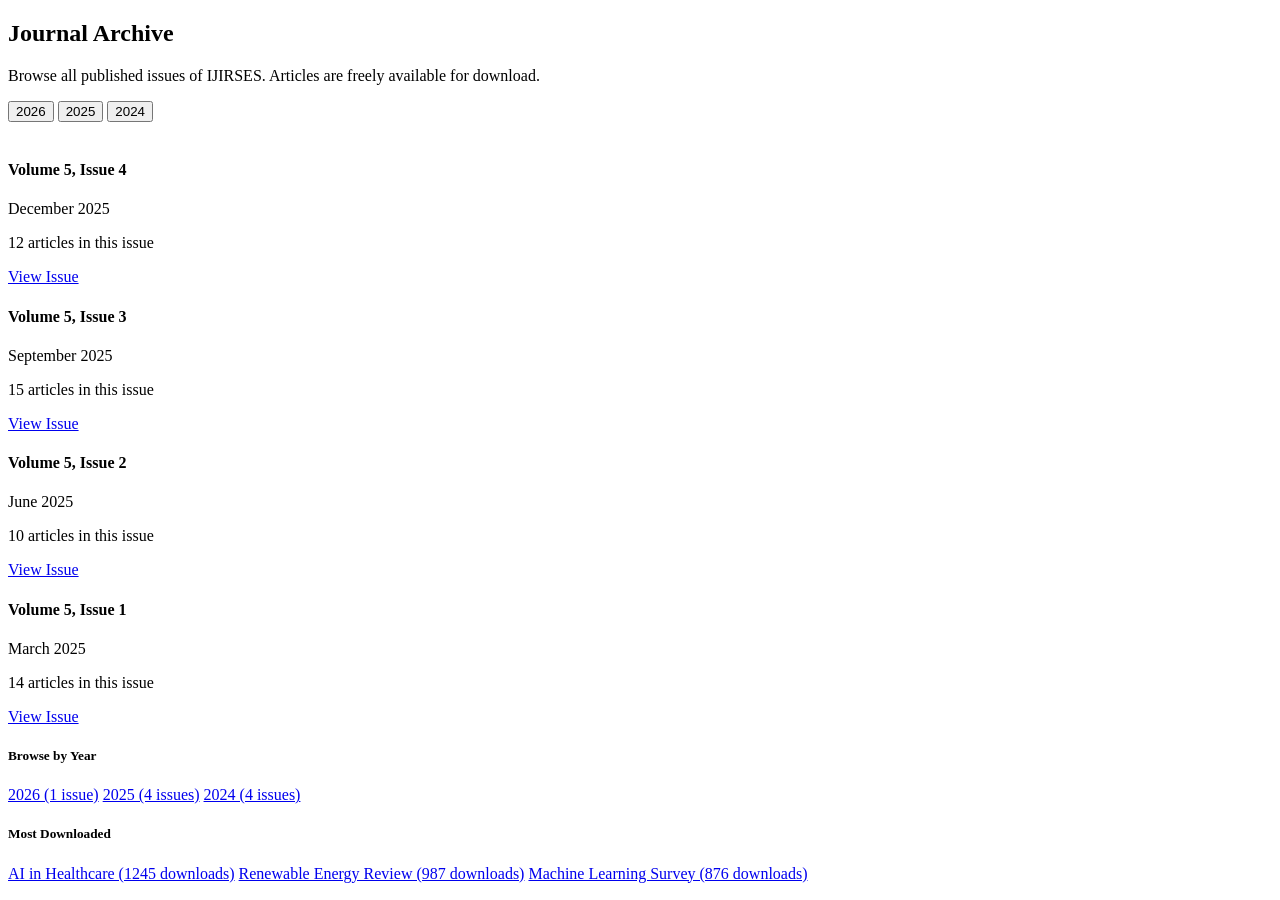
<file: archive.html>
<!doctype html>
<html lang="en">
<head>
<meta charset="utf-8">
<meta name="viewport" content="width=device-width, initial-scale=1, shrink-to-fit=no">
<title>Archive | IJIRSES</title>
<style>
.issue-card {
  transition: all 0.3s;
  margin-bottom: 20px;
  height: 100%;
}
.issue-card:hover {
  transform: translateY(-5px);
  box-shadow: 0 5px 20px rgba(0,0,0,0.1);
}
.volume-badge {
  background: var(--secondary-color);
  color: white;
  padding: 5px 15px;
  border-radius: 20px;
  font-size: 14px;
  font-weight: 600;
}
</style>
</head>
<body>
<!-- Same header as aims-scope.html with active state for Articles dropdown -->

<!-- Main Content -->
<section class="py-5">
  <div class="container-fluid">
    <div class="row">
      <div class="col-lg-9">
        <div class="card">
          <h2 class="card-header">Journal Archive</h2>
          <div class="card-body">
            <p class="text-muted mb-4">Browse all published issues of IJIRSES. Articles are freely available for download.</p>
            
            <!-- Year Filter -->
            <div class="btn-group mb-4" role="group">
              <button class="btn btn-outline-primary active">2026</button>
              <button class="btn btn-outline-primary">2025</button>
              <button class="btn btn-outline-primary">2024</button>
            </div>
            
            <!-- Issues Grid -->
            <div class="row">
              <div class="col-md-6">
                <div class="card issue-card">
                  <div class="card-body">
                    <span class="volume-badge mb-3">Current Issue</span>
                    <h4>Volume 5, Issue 4</h4>
                    <p class="text-muted">December 2025</p>
                    <p>12 articles in this issue</p>
                    <a href="#" class="btn btn-sm btn-outline-primary">View Issue <i class="fa fa-arrow-right ml-1"></i></a>
                  </div>
                </div>
              </div>
              
              <div class="col-md-6">
                <div class="card issue-card">
                  <div class="card-body">
                    <h4>Volume 5, Issue 3</h4>
                    <p class="text-muted">September 2025</p>
                    <p>15 articles in this issue</p>
                    <a href="#" class="btn btn-sm btn-outline-primary">View Issue</a>
                  </div>
                </div>
              </div>
              
              <div class="col-md-6">
                <div class="card issue-card">
                  <div class="card-body">
                    <h4>Volume 5, Issue 2</h4>
                    <p class="text-muted">June 2025</p>
                    <p>10 articles in this issue</p>
                    <a href="#" class="btn btn-sm btn-outline-primary">View Issue</a>
                  </div>
                </div>
              </div>
              
              <div class="col-md-6">
                <div class="card issue-card">
                  <div class="card-body">
                    <h4>Volume 5, Issue 1</h4>
                    <p class="text-muted">March 2025</p>
                    <p>14 articles in this issue</p>
                    <a href="#" class="btn btn-sm btn-outline-primary">View Issue</a>
                  </div>
                </div>
              </div>
            </div>
          </div>
        </div>
      </div>
      
      <!-- Sidebar -->
      <div class="col-lg-3">
        <div class="card mb-4">
          <h5 class="card-header">Browse by Year</h5>
          <div class="list-group list-group-flush">
            <a href="#" class="list-group-item list-group-item-action">2026 (1 issue)</a>
            <a href="#" class="list-group-item list-group-item-action">2025 (4 issues)</a>
            <a href="#" class="list-group-item list-group-item-action">2024 (4 issues)</a>
          </div>
        </div>
        
        <div class="card">
          <h5 class="card-header">Most Downloaded</h5>
          <div class="list-group list-group-flush">
            <a href="#" class="list-group-item list-group-item-action">AI in Healthcare (1245 downloads)</a>
            <a href="#" class="list-group-item list-group-item-action">Renewable Energy Review (987 downloads)</a>
            <a href="#" class="list-group-item list-group-item-action">Machine Learning Survey (876 downloads)</a>
          </div>
        </div>
      </div>
    </div>
  </div>
</section>

<!-- Same footer as aims-scope.html -->
</body>
</html>
</file>
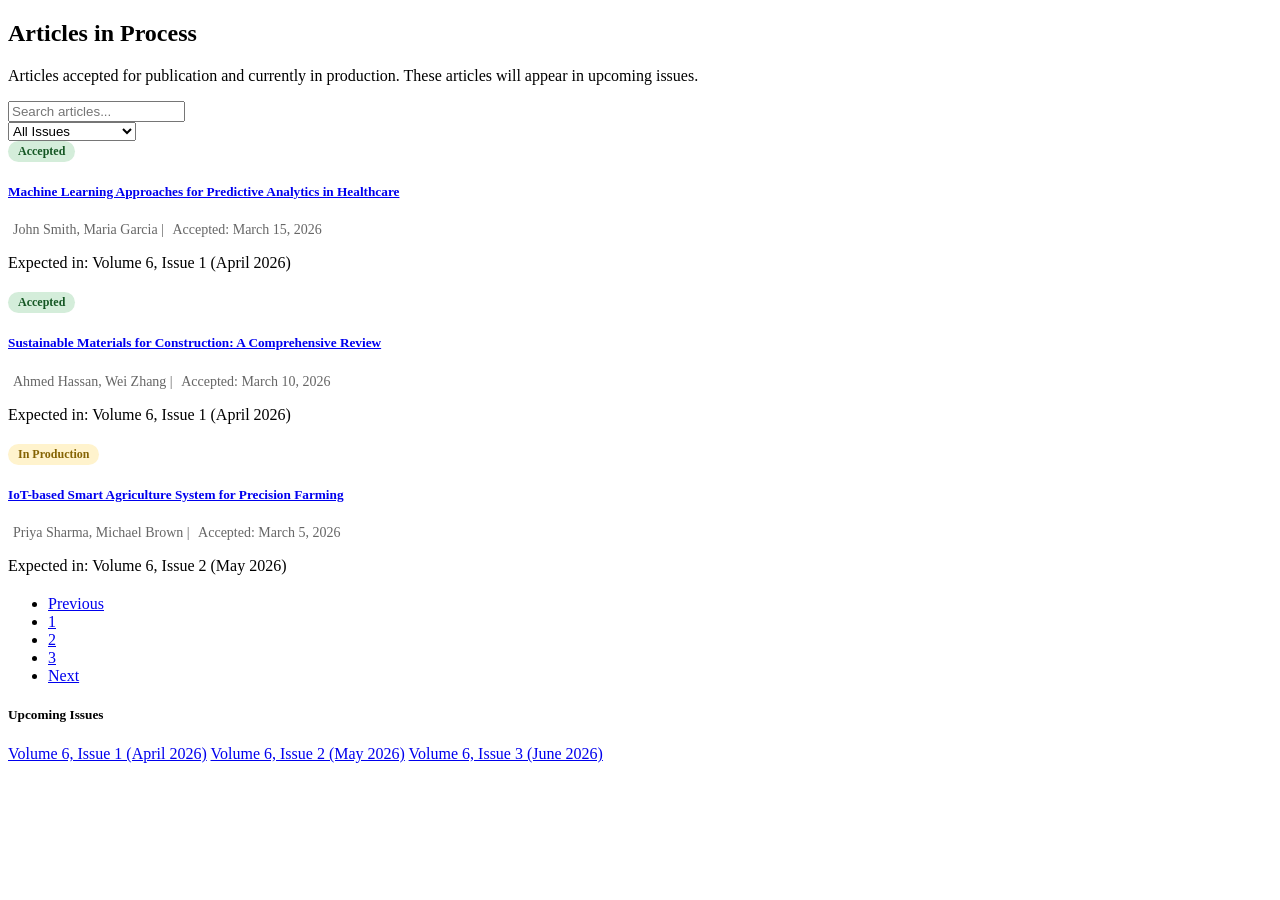
<file: articles-inprocess.html>
<!doctype html>
<html lang="en">
<head>
<meta charset="utf-8">
<meta name="viewport" content="width=device-width, initial-scale=1, shrink-to-fit=no">
<title>Articles in Process | IJIRSES</title>
<style>
.article-card {
  transition: transform 0.3s;
  margin-bottom: 20px;
}
.article-card:hover {
  transform: translateY(-5px);
  box-shadow: 0 5px 20px rgba(0,0,0,0.1);
}
.article-meta {
  color: #666;
  font-size: 14px;
  margin-bottom: 10px;
}
.article-meta i {
  margin-right: 5px;
  color: var(--secondary-color);
}
.status-badge {
  display: inline-block;
  padding: 3px 10px;
  border-radius: 20px;
  font-size: 12px;
  font-weight: 600;
}
.status-accepted { background: #d4edda; color: #155724; }
.status-review { background: #fff3cd; color: #856404; }
</style>
</head>
<body>
<!-- Same header as aims-scope.html with active state for Articles dropdown -->

<!-- Main Content -->
<section class="py-5">
  <div class="container-fluid">
    <div class="row">
      <div class="col-lg-9">
        <div class="card">
          <h2 class="card-header">Articles in Process</h2>
          <div class="card-body">
            <p class="text-muted mb-4">Articles accepted for publication and currently in production. These articles will appear in upcoming issues.</p>
            
            <!-- Filter Bar -->
            <div class="row mb-4">
              <div class="col-md-6">
                <input type="text" id="articleSearch" class="form-control" placeholder="Search articles...">
              </div>
              <div class="col-md-3">
                <select class="form-control" id="issueFilter">
                  <option value="">All Issues</option>
                  <option>Volume 6, Issue 1</option>
                  <option>Volume 5, Issue 4</option>
                </select>
              </div>
            </div>
            
            <!-- Articles List -->
            <div class="row">
              <div class="col-12 mb-3">
                <div class="card article-card">
                  <div class="card-body">
                    <span class="status-badge status-accepted mb-2"><i class="fa fa-check-circle mr-1"></i> Accepted</span>
                    <h5><a href="#" class="text-dark">Machine Learning Approaches for Predictive Analytics in Healthcare</a></h5>
                    <p class="article-meta"><i class="fa fa-user"></i> John Smith, Maria Garcia | <i class="fa fa-calendar"></i> Accepted: March 15, 2026</p>
                    <p class="mb-0">Expected in: Volume 6, Issue 1 (April 2026)</p>
                  </div>
                </div>
              </div>
              
              <div class="col-12 mb-3">
                <div class="card article-card">
                  <div class="card-body">
                    <span class="status-badge status-accepted mb-2"><i class="fa fa-check-circle mr-1"></i> Accepted</span>
                    <h5><a href="#" class="text-dark">Sustainable Materials for Construction: A Comprehensive Review</a></h5>
                    <p class="article-meta"><i class="fa fa-user"></i> Ahmed Hassan, Wei Zhang | <i class="fa fa-calendar"></i> Accepted: March 10, 2026</p>
                    <p class="mb-0">Expected in: Volume 6, Issue 1 (April 2026)</p>
                  </div>
                </div>
              </div>
              
              <div class="col-12 mb-3">
                <div class="card article-card">
                  <div class="card-body">
                    <span class="status-badge status-review mb-2"><i class="fa fa-clock mr-1"></i> In Production</span>
                    <h5><a href="#" class="text-dark">IoT-based Smart Agriculture System for Precision Farming</a></h5>
                    <p class="article-meta"><i class="fa fa-user"></i> Priya Sharma, Michael Brown | <i class="fa fa-calendar"></i> Accepted: March 5, 2026</p>
                    <p class="mb-0">Expected in: Volume 6, Issue 2 (May 2026)</p>
                  </div>
                </div>
              </div>
            </div>
            
            <!-- Pagination -->
            <nav class="mt-4">
              <ul class="pagination justify-content-center">
                <li class="page-item disabled"><a class="page-link" href="#">Previous</a></li>
                <li class="page-item active"><a class="page-link" href="#">1</a></li>
                <li class="page-item"><a class="page-link" href="#">2</a></li>
                <li class="page-item"><a class="page-link" href="#">3</a></li>
                <li class="page-item"><a class="page-link" href="#">Next</a></li>
              </ul>
            </nav>
          </div>
        </div>
      </div>
      
      <!-- Sidebar -->
      <div class="col-lg-3">
        <div class="card mb-4">
          <h5 class="card-header">Upcoming Issues</h5>
          <div class="list-group list-group-flush">
            <a href="#" class="list-group-item list-group-item-action">Volume 6, Issue 1 (April 2026)</a>
            <a href="#" class="list-group-item list-group-item-action">Volume 6, Issue 2 (May 2026)</a>
            <a href="#" class="list-group-item list-group-item-action">Volume 6, Issue 3 (June 2026)</a>
          </div>
        </div>
      </div>
    </div>
  </div>
</section>

<!-- Same footer as aims-scope.html -->

<script>
$(document).ready(function() {
  $('#articleSearch').on('keyup', function() {
    var value = $(this).val().toLowerCase();
    $('.article-card').filter(function() {
      $(this).toggle($(this).text().toLowerCase().indexOf(value) > -1);
    });
  });
});
</script>
</body>
</html>
</file>
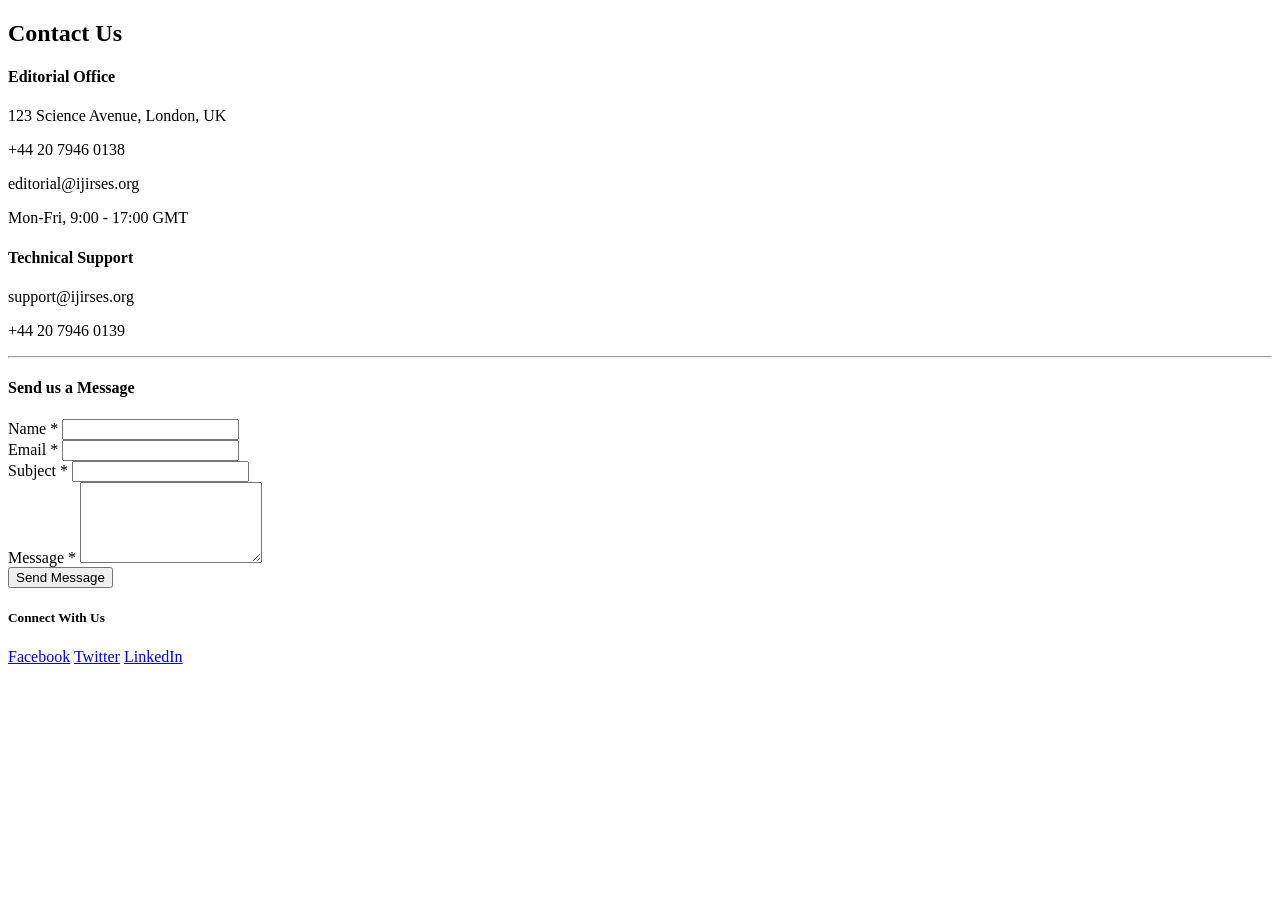
<file: contact.html>
<!doctype html>
<html lang="en">
<head>
<meta charset="utf-8">
<meta name="viewport" content="width=device-width, initial-scale=1, shrink-to-fit=no">
<title>Contact Us | IJIRSES</title>
</head>
<body>
<!-- Same header as aims-scope.html -->

<!-- Main Content -->
<section class="py-5">
  <div class="container-fluid">
    <div class="row">
      <div class="col-lg-9">
        <div class="card">
          <h2 class="card-header">Contact Us</h2>
          <div class="card-body p-4">
            <div class="row">
              <div class="col-md-6">
                <h4 class="text-primary mb-4">Editorial Office</h4>
                <p><i class="fa fa-map-marker-alt mr-2"></i> 123 Science Avenue, London, UK</p>
                <p><i class="fa fa-phone mr-2"></i> +44 20 7946 0138</p>
                <p><i class="fa fa-envelope mr-2"></i> editorial@ijirses.org</p>
                <p><i class="fa fa-clock mr-2"></i> Mon-Fri, 9:00 - 17:00 GMT</p>
              </div>
              
              <div class="col-md-6">
                <h4 class="text-primary mb-4">Technical Support</h4>
                <p><i class="fa fa-envelope mr-2"></i> support@ijirses.org</p>
                <p><i class="fa fa-phone mr-2"></i> +44 20 7946 0139</p>
              </div>
            </div>
            
            <hr class="my-4">
            
            <h4 class="text-primary mb-4">Send us a Message</h4>
            <form>
              <div class="form-row">
                <div class="form-group col-md-6">
                  <label>Name *</label>
                  <input type="text" class="form-control" required>
                </div>
                <div class="form-group col-md-6">
                  <label>Email *</label>
                  <input type="email" class="form-control" required>
                </div>
              </div>
              
              <div class="form-group">
                <label>Subject *</label>
                <input type="text" class="form-control" required>
              </div>
              
              <div class="form-group">
                <label>Message *</label>
                <textarea class="form-control" rows="5" required></textarea>
              </div>
              
              <button type="submit" class="btn btn-primary">Send Message</button>
            </form>
          </div>
        </div>
      </div>
      
      <!-- Sidebar -->
      <div class="col-lg-3">
        <div class="card mb-4">
          <h5 class="card-header">Connect With Us</h5>
          <div class="card-body text-center">
            <a href="#" class="btn btn-primary btn-block mb-2"><i class="fab fa-facebook-f mr-2"></i> Facebook</a>
            <a href="#" class="btn btn-info btn-block mb-2"><i class="fab fa-twitter mr-2"></i> Twitter</a>
            <a href="#" class="btn btn-primary btn-block"><i class="fab fa-linkedin-in mr-2"></i> LinkedIn</a>
          </div>
        </div>
      </div>
    </div>
  </div>
</section>

<!-- Same footer as aims-scope.html -->
</body>
</html>
</file>
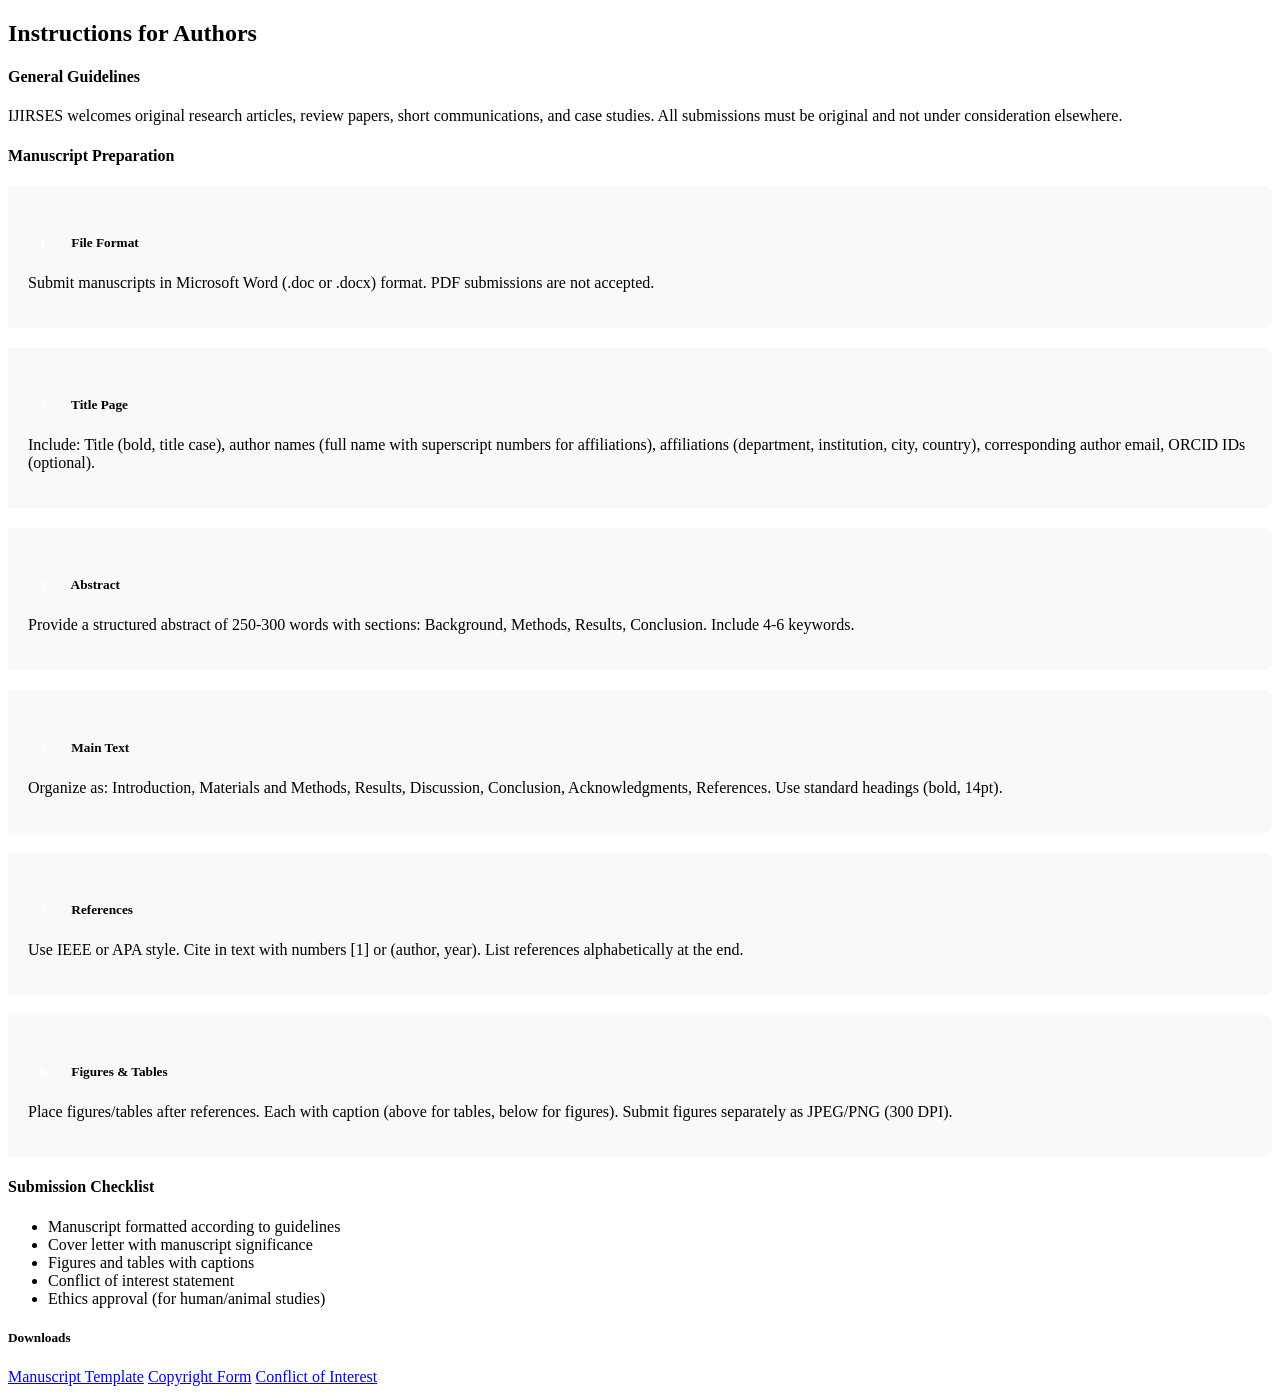
<file: instructions-authors.html>
<!doctype html>
<html lang="en">
<head>
<meta charset="utf-8">
<meta name="viewport" content="width=device-width, initial-scale=1, shrink-to-fit=no">
<title>Instructions for Authors | IJIRSES</title>
<!-- Same meta tags as aims-scope.html -->
<!-- Same CSS and header/footer includes as aims-scope.html -->
<style>
/* Add to existing styles */
.instruction-step {
  padding: 20px;
  background: #f8f9fa;
  border-left: 4px solid var(--secondary-color);
  margin-bottom: 20px;
  border-radius: 0 8px 8px 0;
}
.instruction-step h5 {
  color: var(--primary-color);
  margin-bottom: 10px;
}
.instruction-step .step-number {
  display: inline-block;
  width: 30px;
  height: 30px;
  background: var(--secondary-color);
  color: white;
  text-align: center;
  line-height: 30px;
  border-radius: 50%;
  margin-right: 10px;
  font-weight: bold;
}
</style>
</head>
<body>
<!-- Same header as aims-scope.html with active state for Author Guidelines dropdown -->

<!-- Main Content -->
<section class="py-5">
  <div class="container-fluid">
    <div class="row">
      <div class="col-lg-9">
        <div class="card">
          <h2 class="card-header">Instructions for Authors</h2>
          <div class="card-body p-4">
            
            <h4 class="text-primary mb-4">General Guidelines</h4>
            <p>IJIRSES welcomes original research articles, review papers, short communications, and case studies. All submissions must be original and not under consideration elsewhere.</p>
            
            <h4 class="text-primary mt-5 mb-4">Manuscript Preparation</h4>
            
            <div class="instruction-step">
              <h5><span class="step-number">1</span> File Format</h5>
              <p>Submit manuscripts in Microsoft Word (.doc or .docx) format. PDF submissions are not accepted.</p>
            </div>
            
            <div class="instruction-step">
              <h5><span class="step-number">2</span> Title Page</h5>
              <p>Include: Title (bold, title case), author names (full name with superscript numbers for affiliations), affiliations (department, institution, city, country), corresponding author email, ORCID IDs (optional).</p>
            </div>
            
            <div class="instruction-step">
              <h5><span class="step-number">3</span> Abstract</h5>
              <p>Provide a structured abstract of 250-300 words with sections: Background, Methods, Results, Conclusion. Include 4-6 keywords.</p>
            </div>
            
            <div class="instruction-step">
              <h5><span class="step-number">4</span> Main Text</h5>
              <p>Organize as: Introduction, Materials and Methods, Results, Discussion, Conclusion, Acknowledgments, References. Use standard headings (bold, 14pt).</p>
            </div>
            
            <div class="instruction-step">
              <h5><span class="step-number">5</span> References</h5>
              <p>Use IEEE or APA style. Cite in text with numbers [1] or (author, year). List references alphabetically at the end.</p>
            </div>
            
            <div class="instruction-step">
              <h5><span class="step-number">6</span> Figures & Tables</h5>
              <p>Place figures/tables after references. Each with caption (above for tables, below for figures). Submit figures separately as JPEG/PNG (300 DPI).</p>
            </div>
            
            <h4 class="text-primary mt-5">Submission Checklist</h4>
            <ul class="scope-list mt-3">
              <li>Manuscript formatted according to guidelines</li>
              <li>Cover letter with manuscript significance</li>
              <li>Figures and tables with captions</li>
              <li>Conflict of interest statement</li>
              <li>Ethics approval (for human/animal studies)</li>
            </ul>
          </div>
        </div>
      </div>
      
      <!-- Sidebar -->
      <div class="col-lg-3">
        <div class="card mb-4">
          <h5 class="card-header">Downloads</h5>
          <div class="list-group list-group-flush">
            <a href="#" class="list-group-item list-group-item-action"><i class="fa fa-file-word mr-2"></i> Manuscript Template</a>
            <a href="#" class="list-group-item list-group-item-action"><i class="fa fa-file-pdf mr-2"></i> Copyright Form</a>
            <a href="#" class="list-group-item list-group-item-action"><i class="fa fa-file-excel mr-2"></i> Conflict of Interest</a>
          </div>
        </div>
      </div>
    </div>
  </div>
</section>

<!-- Same footer as aims-scope.html -->
</body>
</html>
</file>
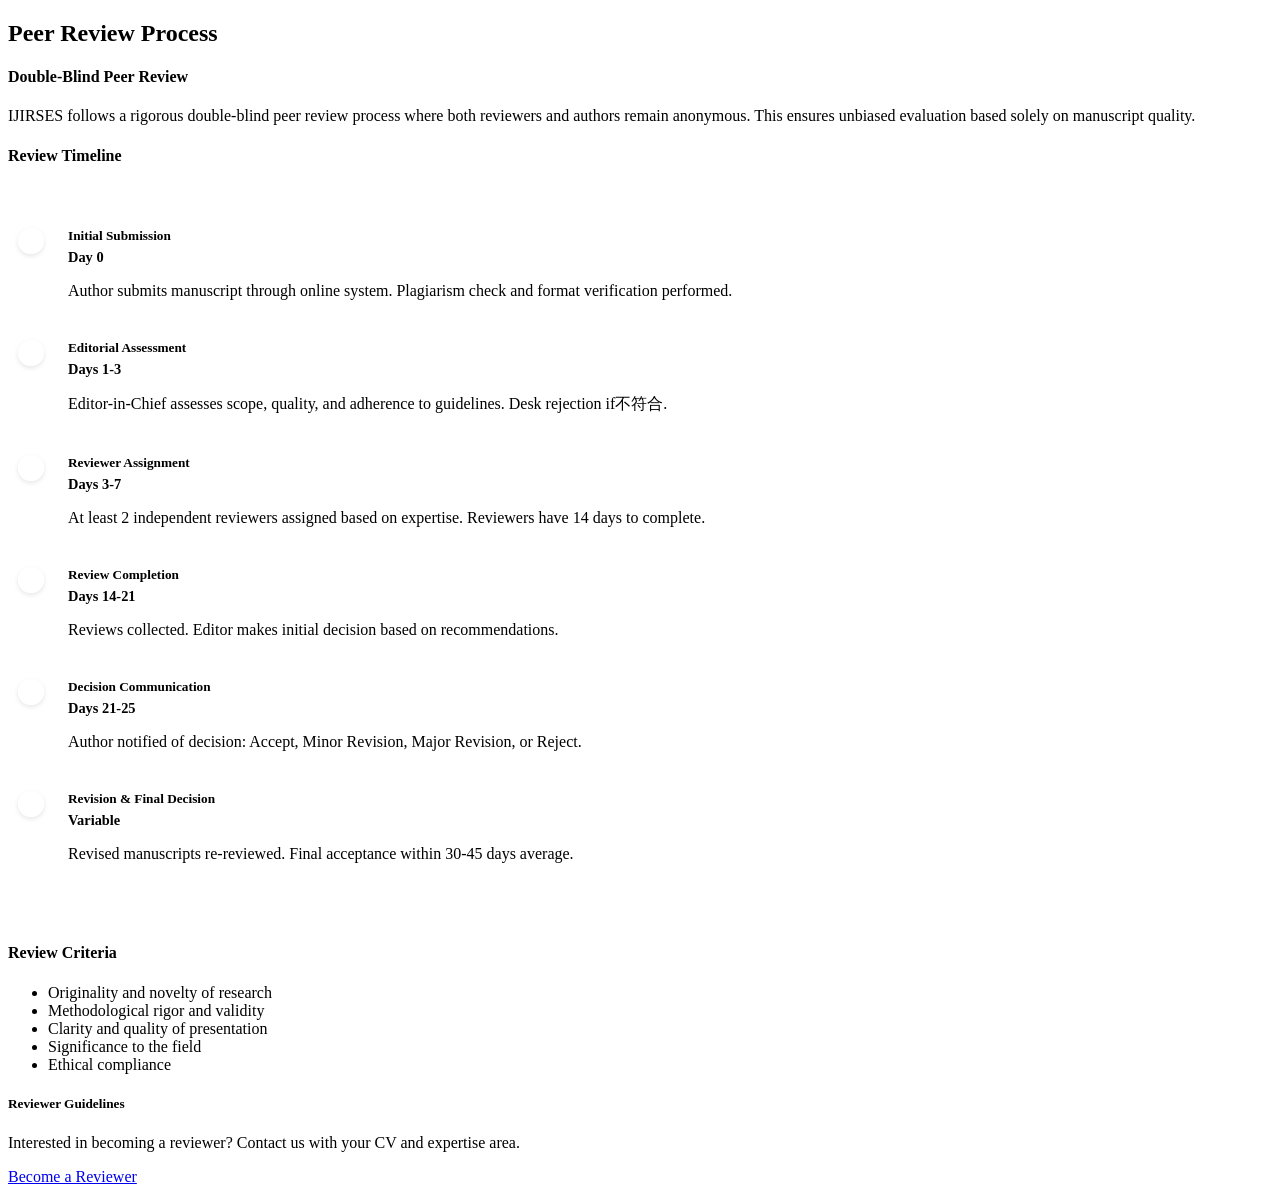
<file: peer-review-process.html>
<!doctype html>
<html lang="en">
<head>
<meta charset="utf-8">
<meta name="viewport" content="width=device-width, initial-scale=1, shrink-to-fit=no">
<title>Peer Review Process | IJIRSES</title>
<style>
.process-timeline {
  position: relative;
  padding: 20px 0;
}
.process-timeline:before {
  content: '';
  position: absolute;
  left: 20px;
  top: 0;
  bottom: 0;
  width: 2px;
  background: var(--secondary-color);
}
.timeline-item {
  position: relative;
  padding-left: 60px;
  margin-bottom: 40px;
}
.timeline-item:before {
  content: '';
  position: absolute;
  left: 10px;
  top: 0;
  width: 20px;
  height: 20px;
  border-radius: 50%;
  background: var(--secondary-color);
  border: 3px solid white;
  box-shadow: 0 2px 5px rgba(0,0,0,0.1);
}
.timeline-item h5 {
  color: var(--primary-color);
  margin-bottom: 5px;
}
.timeline-item .date {
  color: var(--secondary-color);
  font-size: 0.9rem;
  font-weight: 600;
  margin-bottom: 10px;
}
</style>
</head>
<body>
<!-- Same header as aims-scope.html -->

<!-- Main Content -->
<section class="py-5">
  <div class="container-fluid">
    <div class="row">
      <div class="col-lg-9">
        <div class="card">
          <h2 class="card-header">Peer Review Process</h2>
          <div class="card-body p-4">
            
            <h4 class="text-primary mb-4">Double-Blind Peer Review</h4>
            <p>IJIRSES follows a rigorous double-blind peer review process where both reviewers and authors remain anonymous. This ensures unbiased evaluation based solely on manuscript quality.</p>
            
            <h4 class="text-primary mt-5 mb-4">Review Timeline</h4>
            <div class="process-timeline">
              <div class="timeline-item">
                <h5>Initial Submission</h5>
                <div class="date">Day 0</div>
                <p>Author submits manuscript through online system. Plagiarism check and format verification performed.</p>
              </div>
              
              <div class="timeline-item">
                <h5>Editorial Assessment</h5>
                <div class="date">Days 1-3</div>
                <p>Editor-in-Chief assesses scope, quality, and adherence to guidelines. Desk rejection if不符合.</p>
              </div>
              
              <div class="timeline-item">
                <h5>Reviewer Assignment</h5>
                <div class="date">Days 3-7</div>
                <p>At least 2 independent reviewers assigned based on expertise. Reviewers have 14 days to complete.</p>
              </div>
              
              <div class="timeline-item">
                <h5>Review Completion</h5>
                <div class="date">Days 14-21</div>
                <p>Reviews collected. Editor makes initial decision based on recommendations.</p>
              </div>
              
              <div class="timeline-item">
                <h5>Decision Communication</h5>
                <div class="date">Days 21-25</div>
                <p>Author notified of decision: Accept, Minor Revision, Major Revision, or Reject.</p>
              </div>
              
              <div class="timeline-item">
                <h5>Revision & Final Decision</h5>
                <div class="date">Variable</div>
                <p>Revised manuscripts re-reviewed. Final acceptance within 30-45 days average.</p>
              </div>
            </div>
            
            <h4 class="text-primary mt-5">Review Criteria</h4>
            <ul class="scope-list mt-3">
              <li>Originality and novelty of research</li>
              <li>Methodological rigor and validity</li>
              <li>Clarity and quality of presentation</li>
              <li>Significance to the field</li>
              <li>Ethical compliance</li>
            </ul>
          </div>
        </div>
      </div>
      
      <!-- Sidebar -->
      <div class="col-lg-3">
        <div class="card mb-4">
          <h5 class="card-header">Reviewer Guidelines</h5>
          <div class="card-body">
            <p>Interested in becoming a reviewer? Contact us with your CV and expertise area.</p>
            <a href="contact.html" class="btn btn-primary btn-block">Become a Reviewer</a>
          </div>
        </div>
      </div>
    </div>
  </div>
</section>

<!-- Same footer as aims-scope.html -->
</body>
</html>
</file>
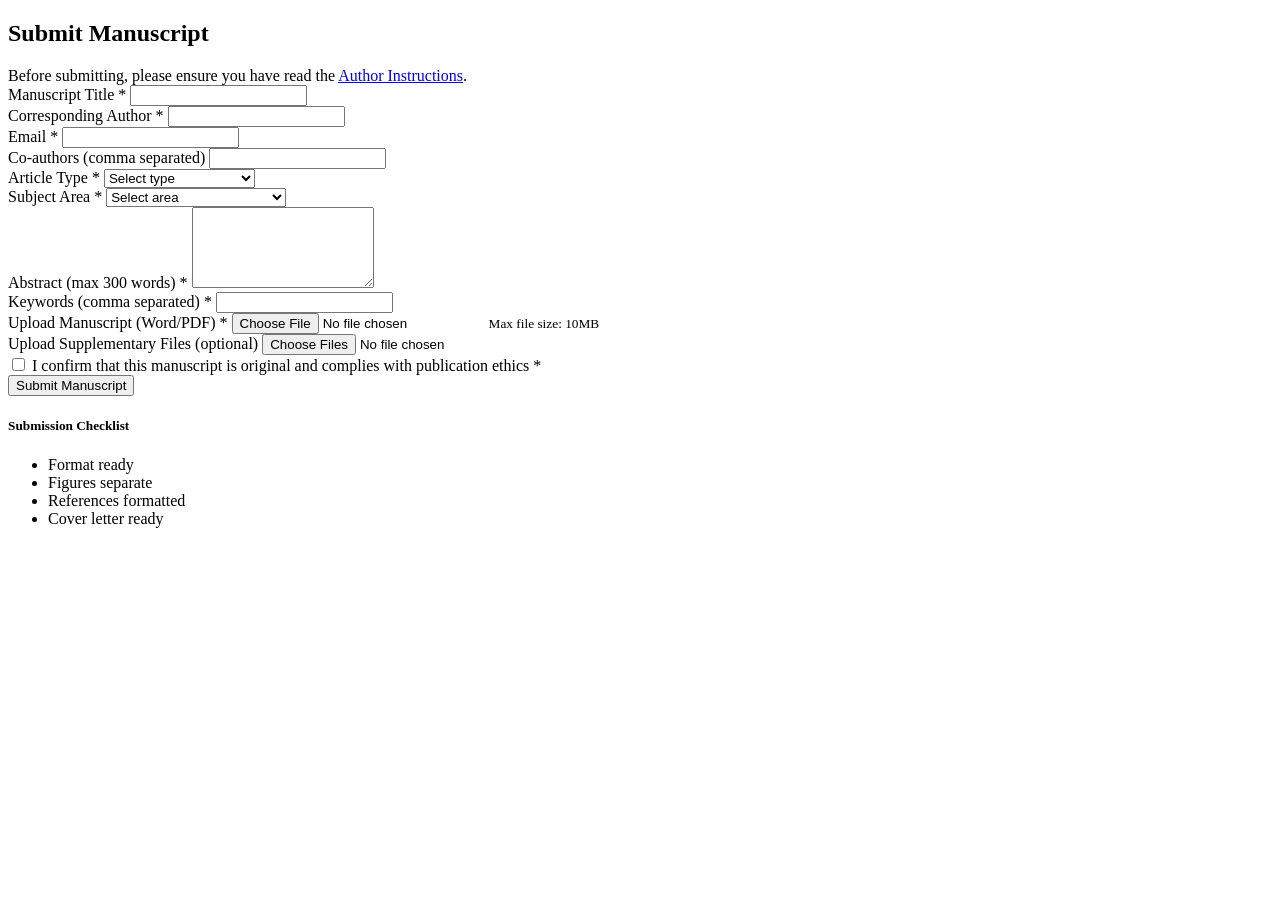
<file: submit-manuscript.html>
<!doctype html>
<html lang="en">
<head>
<meta charset="utf-8">
<meta name="viewport" content="width=device-width, initial-scale=1, shrink-to-fit=no">
<title>Submit Manuscript | IJIRSES</title>
</head>
<body>
<!-- Same header as aims-scope.html -->

<!-- Main Content -->
<section class="py-5">
  <div class="container-fluid">
    <div class="row">
      <div class="col-lg-9">
        <div class="card">
          <h2 class="card-header">Submit Manuscript</h2>
          <div class="card-body p-4">
            <div class="alert alert-info">
              <i class="fa fa-info-circle mr-2"></i> Before submitting, please ensure you have read the <a href="instructions-authors.html" class="alert-link">Author Instructions</a>.
            </div>
            
            <form id="submitManuscriptForm">
              <div class="form-group">
                <label>Manuscript Title *</label>
                <input type="text" class="form-control" required>
              </div>
              
              <div class="form-row">
                <div class="form-group col-md-6">
                  <label>Corresponding Author *</label>
                  <input type="text" class="form-control" required>
                </div>
                <div class="form-group col-md-6">
                  <label>Email *</label>
                  <input type="email" class="form-control" required>
                </div>
              </div>
              
              <div class="form-group">
                <label>Co-authors (comma separated)</label>
                <input type="text" class="form-control">
              </div>
              
              <div class="form-group">
                <label>Article Type *</label>
                <select class="form-control" required>
                  <option value="">Select type</option>
                  <option>Original Research</option>
                  <option>Review Article</option>
                  <option>Short Communication</option>
                  <option>Case Study</option>
                </select>
              </div>
              
              <div class="form-group">
                <label>Subject Area *</label>
                <select class="form-control" required>
                  <option value="">Select area</option>
                  <optgroup label="Engineering">
                    <option>Computer Science</option>
                    <option>Electrical Engineering</option>
                    <option>Mechanical Engineering</option>
                  </optgroup>
                  <optgroup label="Sciences">
                    <option>Physics</option>
                    <option>Chemistry</option>
                    <option>Mathematics</option>
                  </optgroup>
                </select>
              </div>
              
              <div class="form-group">
                <label>Abstract (max 300 words) *</label>
                <textarea class="form-control" rows="5" required></textarea>
              </div>
              
              <div class="form-group">
                <label>Keywords (comma separated) *</label>
                <input type="text" class="form-control" required>
              </div>
              
              <div class="form-group">
                <label>Upload Manuscript (Word/PDF) *</label>
                <input type="file" class="form-control-file" accept=".doc,.docx,.pdf" required>
                <small class="text-muted">Max file size: 10MB</small>
              </div>
              
              <div class="form-group">
                <label>Upload Supplementary Files (optional)</label>
                <input type="file" class="form-control-file" multiple>
              </div>
              
              <div class="form-check mb-3">
                <input type="checkbox" class="form-check-input" id="ethicsCheck" required>
                <label class="form-check-label" for="ethicsCheck">I confirm that this manuscript is original and complies with publication ethics *</label>
              </div>
              
              <button type="submit" class="btn btn-primary">Submit Manuscript</button>
            </form>
          </div>
        </div>
      </div>
      
      <!-- Sidebar -->
      <div class="col-lg-3">
        <div class="card mb-4">
          <h5 class="card-header">Submission Checklist</h5>
          <div class="card-body">
            <ul class="list-unstyled">
              <li><i class="fa fa-check-circle text-success mr-2"></i> Format ready</li>
              <li><i class="fa fa-check-circle text-success mr-2"></i> Figures separate</li>
              <li><i class="fa fa-check-circle text-success mr-2"></i> References formatted</li>
              <li><i class="fa fa-check-circle text-success mr-2"></i> Cover letter ready</li>
            </ul>
          </div>
        </div>
      </div>
    </div>
  </div>
</section>

<!-- Same footer as aims-scope.html -->

<script>
$('#submitManuscriptForm').on('submit', function(e) {
  e.preventDefault();
  alert('Manuscript submitted successfully! You will receive a confirmation email shortly.');
});
</script>
</body>
</html>
</file>
